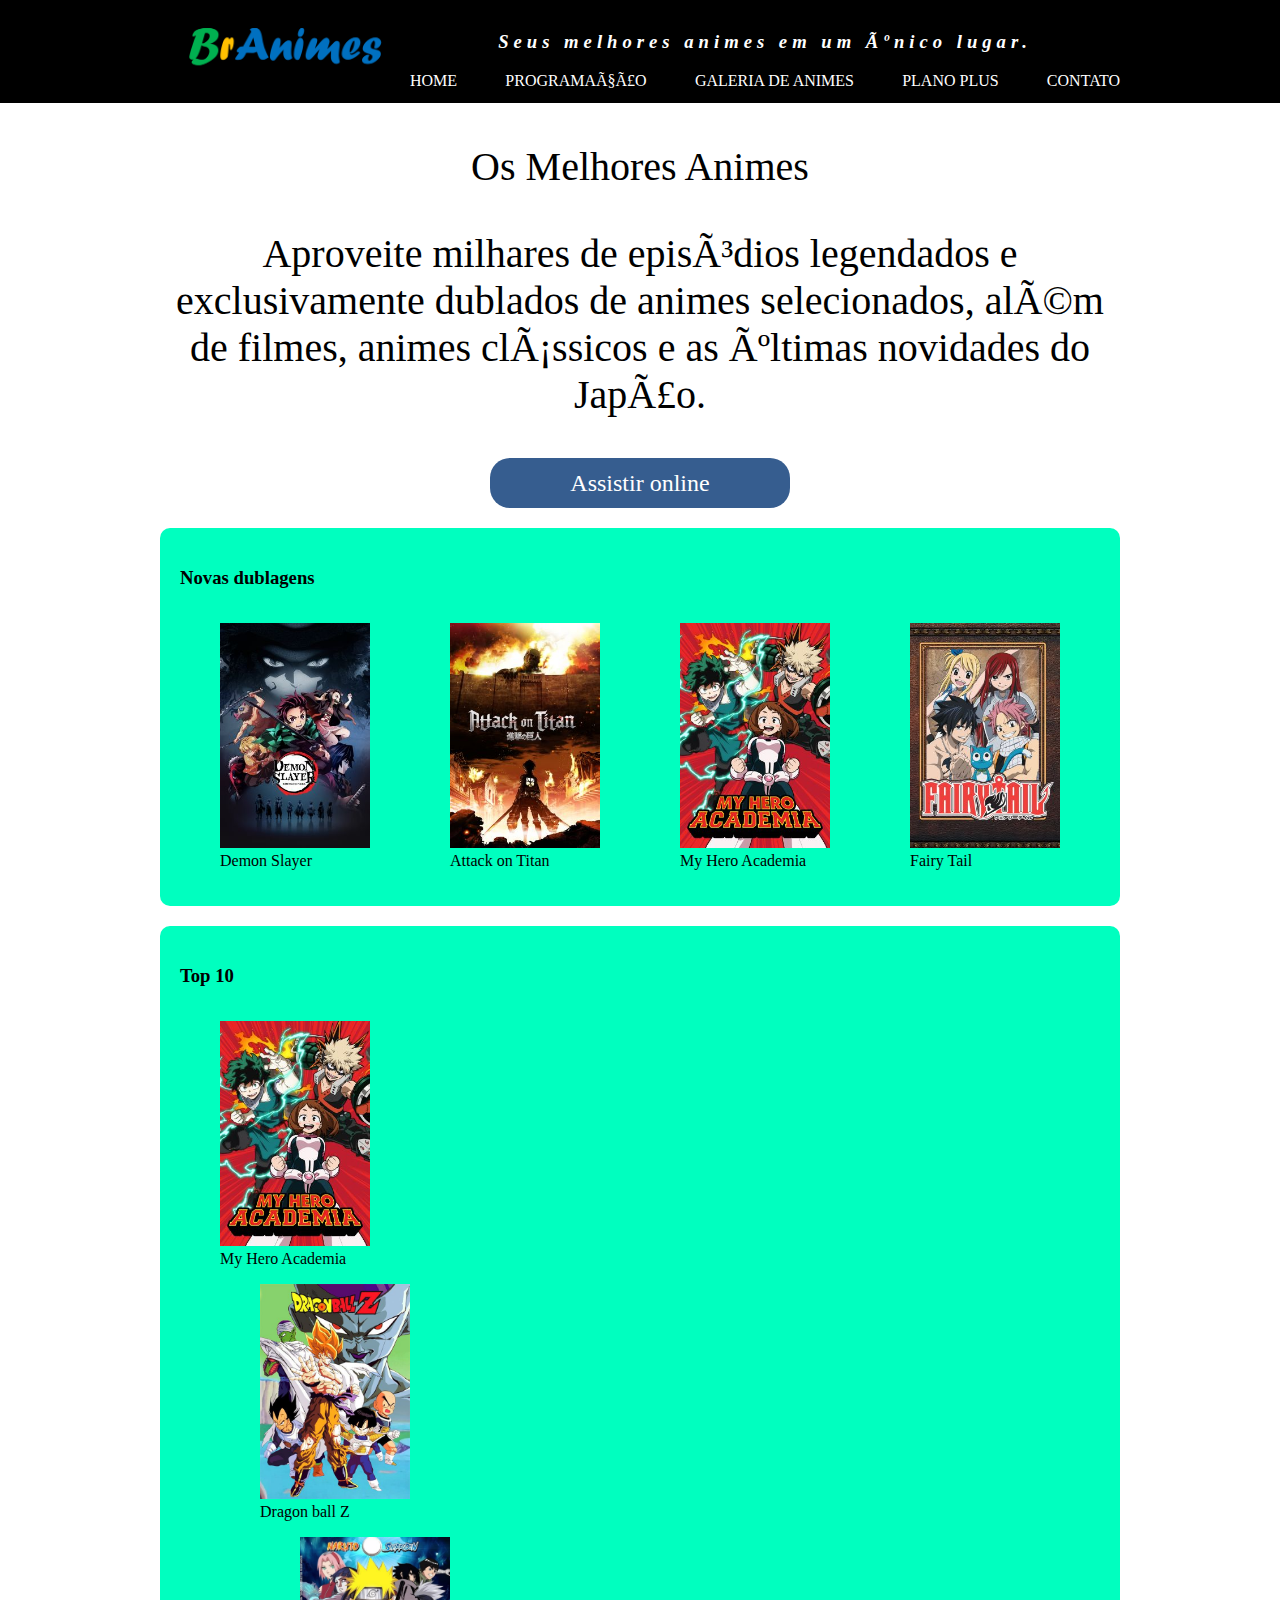
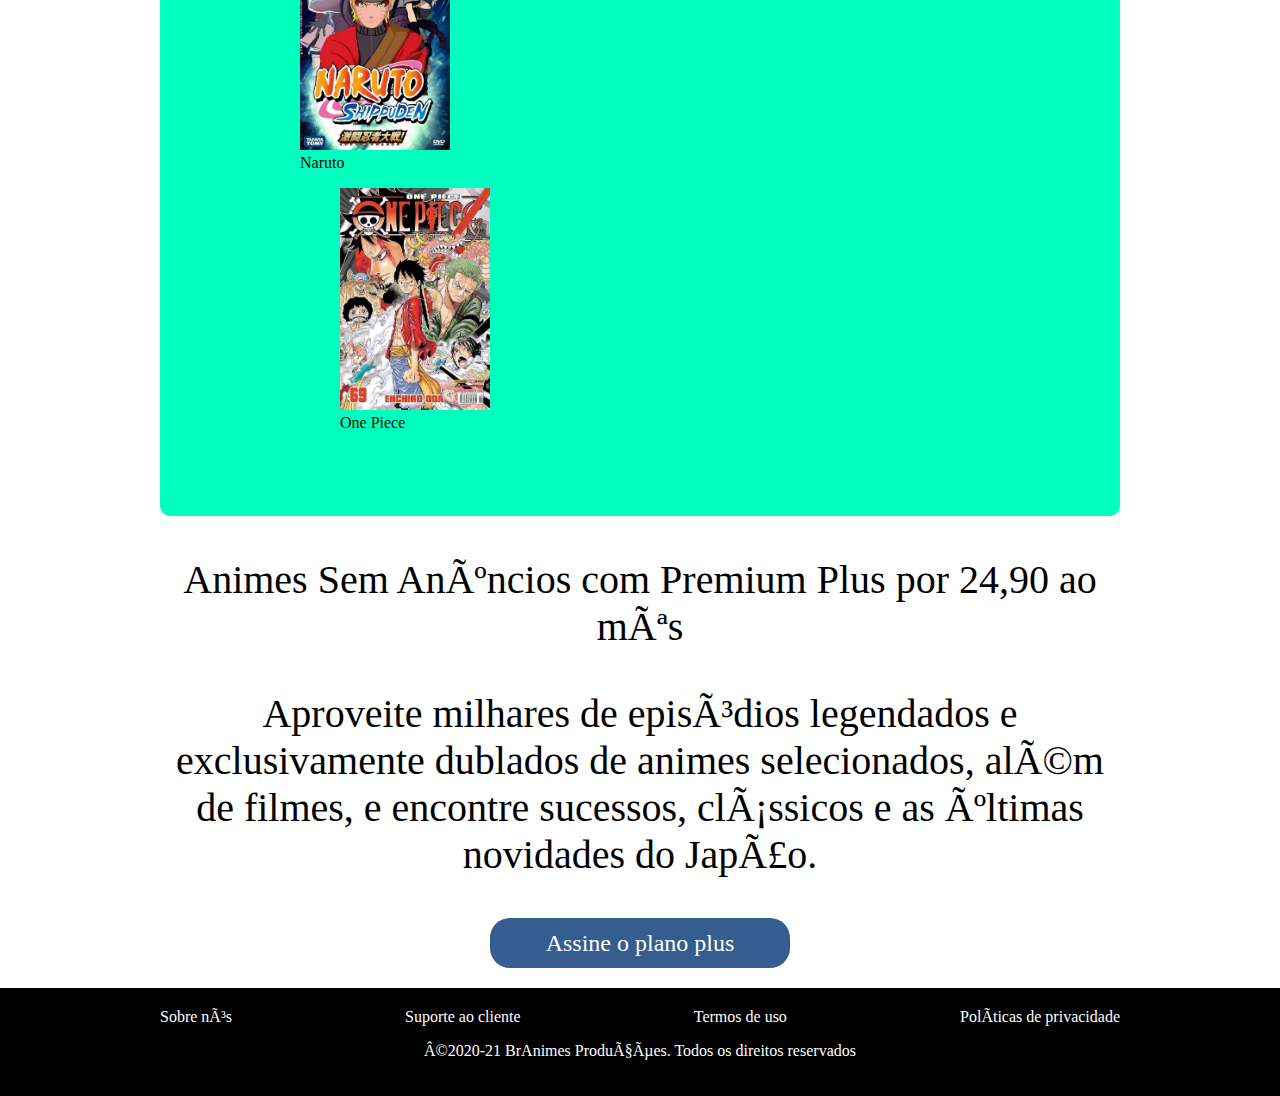
<file: index.html>
<!DOCTYPE html>
<html>
<head>
<metacharset="UTF-8">
<metaname="viewport" content="width=device-width, initial-scale=1.0">
<title>BRAnimes</title>
<link rel="shortcut icon" href="imagens/icone.png" type="image/x-icon">
<link rel="stylesheet" href="css/estilo.css">
</head>
<body>

<header>
    <div class="container">
        <section id="logo">
            <img src="imagens/logo.png">
        </section>
        <section id="direita">
            <p>Seus melhores animes em um único lugar.
            </p>
            <nav>
                <a href="index.html">Home</a>
                <a href="progamacao.html">Programação</a>
                <a href="galeria.html">Galeria de Animes</a>
                <a href="planos.html">Plano Plus</a>
                <a href="contato.html">Contato</a>        
            </nav>
        </section>
    </div>
</header>

<main>
    <section class="texto_banner">
        <p>Os Melhores Animes</p>
        <p> Aproveite milhares de episódios legendados e exclusivamente dublados de animes selecionados, além de filmes, animes clássicos e as últimas novidades do Japão.</p>
        <a href="#" id="assistir">Assistir online</a>      
    </section>
    <section class="destaque">
        <h3>Novas dublagens</h3>
            <div>
                <figure>
                    <img src="imagens/Demon Slayer.jpg">
                    <figcaption>Demon Slayer</figcaption>
                </figure>
                <figure>
                    <img src="imagens/AttackOnTitan.jpg">
                    <figcaption>Attack on Titan</figcaption>
                </figure>
                <figure>
                    <img src="imagens/My Hero Academia.jpg">
                    <figcaption>My Hero Academia</figcaption>
                </figure>
                <figure>
                    <img src="imagens/Fairy Tail.jpg">
                    <figcaption>Fairy Tail</figcaption>
                </figure>
            </div>
        </section>
        <section class="destaque">        
        <h3>Top 10</h3>
        <div>
            <figure>
                <img src="imagens/My Hero Academia.jpg">
                <figcaption>My Hero Academia</figcaption>
        <div>
            <figure>
                <img src="imagens/dragonballz.jpg">
                <figcaption>Dragon ball Z</figcaption>
        <div>
            <figure>
                <img src="imagens/naruto.jpg">
                <figcaption>Naruto</figcaption>
                 
            <figure>
                <img src="imagens/onepiece.jpg">
                <figcaption>One Piece</figcaption>
                 
            </figure>
        </div>
        
        



            </figure>
        </div>
    </section>
    <section class="texto_banner">
        <p>Animes Sem Anúncios com Premium Plus
        por 24,90 ao mês</p>
        <p>Aproveite milhares de episódios legendados e exclusivamente dublados de animes selecionados, além de
        filmes, e encontre sucessos, clássicos e as últimas novidades do Japão.</p>
        <a href="" id="assinar">Assine o plano plus</a>
        </section>

</main>
<footer>
    <div class="container">
        <nav>
            <a href="sobre.html">Sobre nós</a>
            <a href="suporte.html">Suporte ao cliente</a>
            <a href="termos.html">Termos de uso</a>
            <a href="politicas.html">Políticas de privacidade</a>
        </nav>
        <p>
            ©2020-21 BrAnimes Produções. Todos os direitos reservados
        </p>
    </div>


</footer>

</body>
</html>
</file>
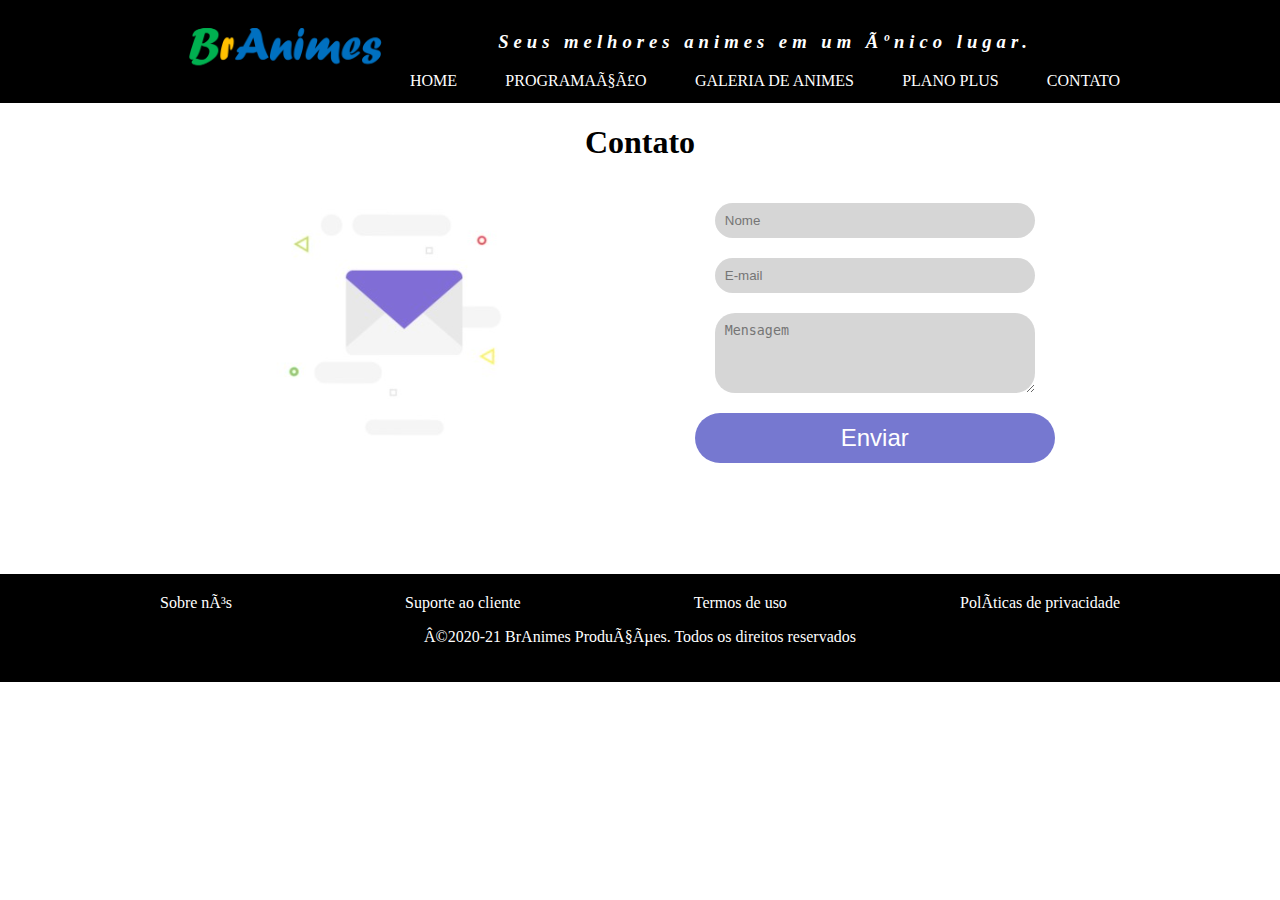
<file: contato.html>
<!DOCTYPE html>
<html>
<head>
<metacharset="UTF-8">
<metaname="viewport" content="width=device-width, initial-scale=1.0">
<title>BRAnimes</title>
<link rel="shortcut icon" href="imagens/icone.png" type="image/x-icon">
<link rel="stylesheet" href="css/estilo.css">
</head>
<body>

    <header>
        <div class="container">
            <section id="logo">
                <img src="imagens/logo.png">
            </section>
            <section id="direita">
                <p>Seus melhores animes em um único lugar.
                </p>
                <nav>
                    <a href="index.html">Home</a>
                    <a href="progamacao.html">Programação</a>
                    <a href="galeria.html">Galeria de Animes</a>
                    <a href="planos.html">Plano Plus</a>
                    <a href="contato.html">Contato</a>        
                </nav>
            </section>
        </div>
    </header>
    
<main>
    <h1>Contato</h1>
    <section id="contato">
        <figure>
            <img src="imagens/email.png">
        </figure>
        <form>
            <input type="text" name="txtnome" placeholder="Nome">
            <input type="text" name="txtemail" placeholder="E-mail">
            <textarea rows="4" cols="40" name="msg" placeholder="Mensagem"></textarea>
            <button type="submit">Enviar</button>
        </form>
    </section>
</main>
<footer>
    <div class="container">
        <nav>
            <a href="sobre.html">Sobre nós</a> 
            <a href="suporte.html">Suporte ao cliente</a>
            <a href="termos.html">Termos de uso</a>
            <a href="politicas.html">Políticas de privacidade</a>
        </nav>
        <p>
            ©2020-21 BrAnimes Produções. Todos os direitos reservados
        </p>
    </div>


</footer>

</body>
</html>
</file>
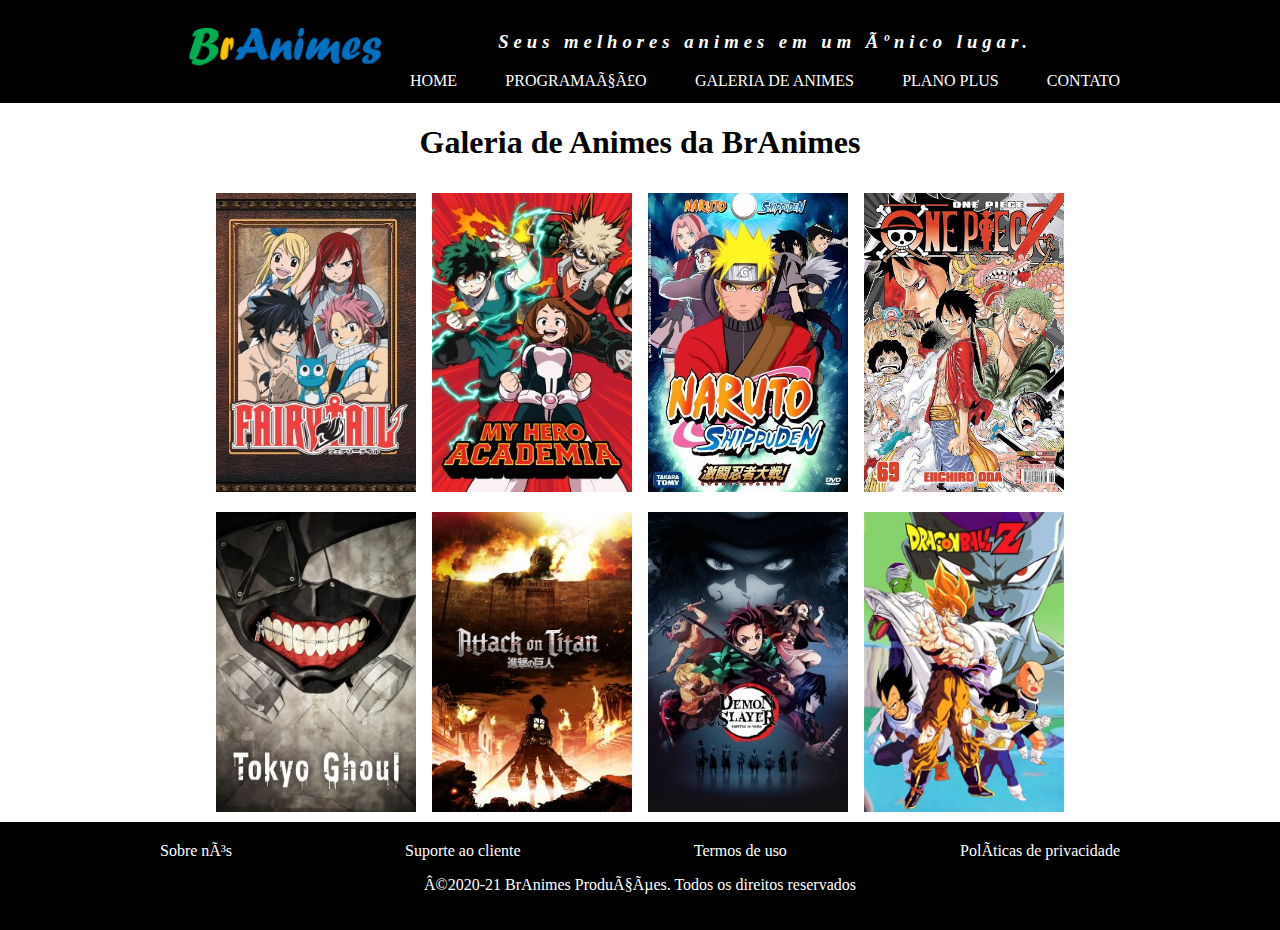
<file: galeria.html>
<!DOCTYPE html>
<html>
<head>
<metacharset="UTF-8">
<metaname="viewport" content="width=device-width, initial-scale=1.0">
<title>BRAnimes</title>
<link rel="shortcut icon" href="imagens/icone.png" type="image/x-icon">
<link rel="stylesheet" href="css/estilo.css">
</head>
<body>

    <header>
        <div class="container">
            <section id="logo">
                <img src="imagens/logo.png">
            </section>
            <section id="direita">
                <p>Seus melhores animes em um único lugar.
                </p>
                <nav>
                    <a href="index.html">Home</a>
                    <a href="progamacao.html">Programação</a>
                    <a href="galeria.html">Galeria de Animes</a>
                    <a href="planos.html">Plano Plus</a>
                    <a href="contato.html">Contato</a>        
                </nav>
            </section>
        </div>
    </header>
    
<main>
    <h1>Galeria de Animes da BrAnimes</h1>
    <section id="galeria">
        <img src="imagens/Fairy Tail.jpg">
        <img src="imagens/My Hero Academia.jpg">
        <img src="imagens/naruto.jpg">
        <img src="imagens/onepiece.jpg">
        <img src="imagens/Tokyo Ghoul.jpg">
        <img src="imagens/AttackOnTitan.jpg">
        <img src="imagens/Demon Slayer.jpg">
        <img src="imagens/dragonballz.jpg">
    </section>

</main>
<footer>
    <div class="container">
        <nav>
            <a href="sobre.html">Sobre nós</a>
            <a href="suporte.html">Suporte ao cliente</a>
            <a href="termos.html">Termos de uso</a>
            <a href="politicas.html">Políticas de privacidade</a>
        </nav>
        <p>
            ©2020-21 BrAnimes Produções. Todos os direitos reservados
        </p>
    </div>


</footer>

</body>
</html>
</file>
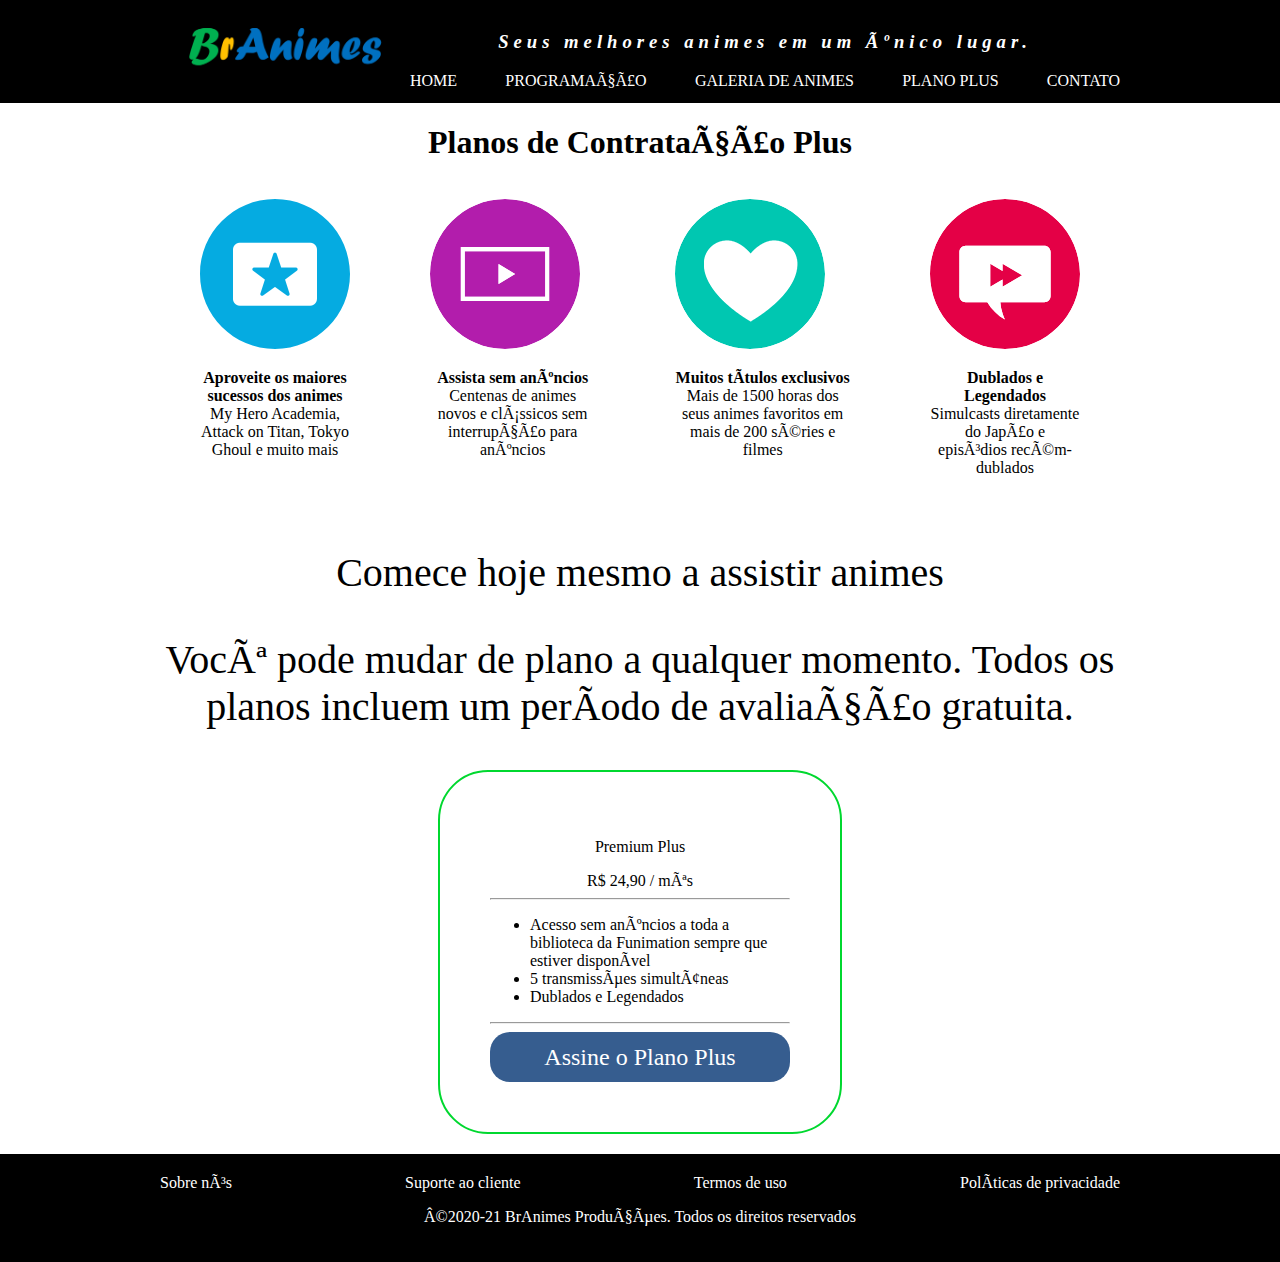
<file: planos.html>
<!DOCTYPE html>
<html>
<head>
<metacharset="UTF-8">
<metaname="viewport" content="width=device-width, initial-scale=1.0">
<title>BRAnimes</title>
<link rel="shortcut icon" href="imagens/icone.png" type="image/x-icon">
<link rel="stylesheet" href="css/estilo.css">
</head>
<body>

    <header>
        <div class="container">
            <section id="logo">
                <img src="imagens/logo.png">
            </section>
            <section id="direita">
                <p>Seus melhores animes em um único lugar.
                </p>
                <nav>
                    <a href="index.html">Home</a>
                    <a href="progamacao.html">Programação</a>
                    <a href="galeria.html">Galeria de Animes</a>
                    <a href="planos.html">Plano Plus</a>
                    <a href="contato.html">Contato</a>        
                </nav>
            </section>
        </div>
    </header>
    
<main>
    <h1>Planos de Contratação Plus</h1>
    <section id="destaque_plus">
        <figure>
            <img src="imagens/sucessos.png">
            <p>
                <strong>Aproveite os maiores sucessos dos animes</strong><br>My Hero Academia, Attack on Titan, Tokyo Ghoul e muito mais

            </p>
            
        </figure>
        <figure>
            <img src="imagens/anuncios.png">
            <p>
                <strong>Assista sem anúncios</strong><br>Centenas de animes novos e clássicos sem interrupção para anúncios
            </p>
        </figure>
        <figure>
            <img src="imagens/exclusivos.png">
            <p>
                <strong>Muitos títulos exclusivos</strong><br>Mais de 1500 horas dos seus animes favoritos em mais de 200 séries e filmes

            </p>
        </figure>
        <figure>
            <img src="imagens/dublados.png">
            <p>
                <strong>Dublados e Legendados</strong><br>Simulcasts diretamente do Japão e episódios recém-dublados

            </p>
        </figure>
    </section>
    <section class="texto_banner">
        <p>Comece hoje mesmo a assistir animes</p>
        <p>Você pode mudar de plano a qualquer momento. Todos os planos incluem um período de avaliação gratuita.</p>
    </section>
    <section class="planos">
                <p>Premium Plus</p>
        <span>R$ 24,90 / mês</span>
    
    <hr>
    <ul>
        <li>Acesso sem anúncios a toda a biblioteca da Funimation sempre que estiver disponível</li>
        <li>5 transmissões simultâneas</li>
        <li>Dublados e Legendados</li>  
    </ul>
    <hr>
    <a href="" id="assinar">Assine o Plano Plus</a>
    </section>


</main>
<footer>
    <div class="container">
        <nav>
            <a href="sobre.html">Sobre nós</a>
            <a href="suporte.html">Suporte ao cliente</a>
            <a href="termos.html">Termos de uso</a>
            <a href="politicas.html">Políticas de privacidade</a>
        </nav>
        <p>
            ©2020-21 BrAnimes Produções. Todos os direitos reservados
        </p>
    </div>


</footer>

</body>
</html>
</file>
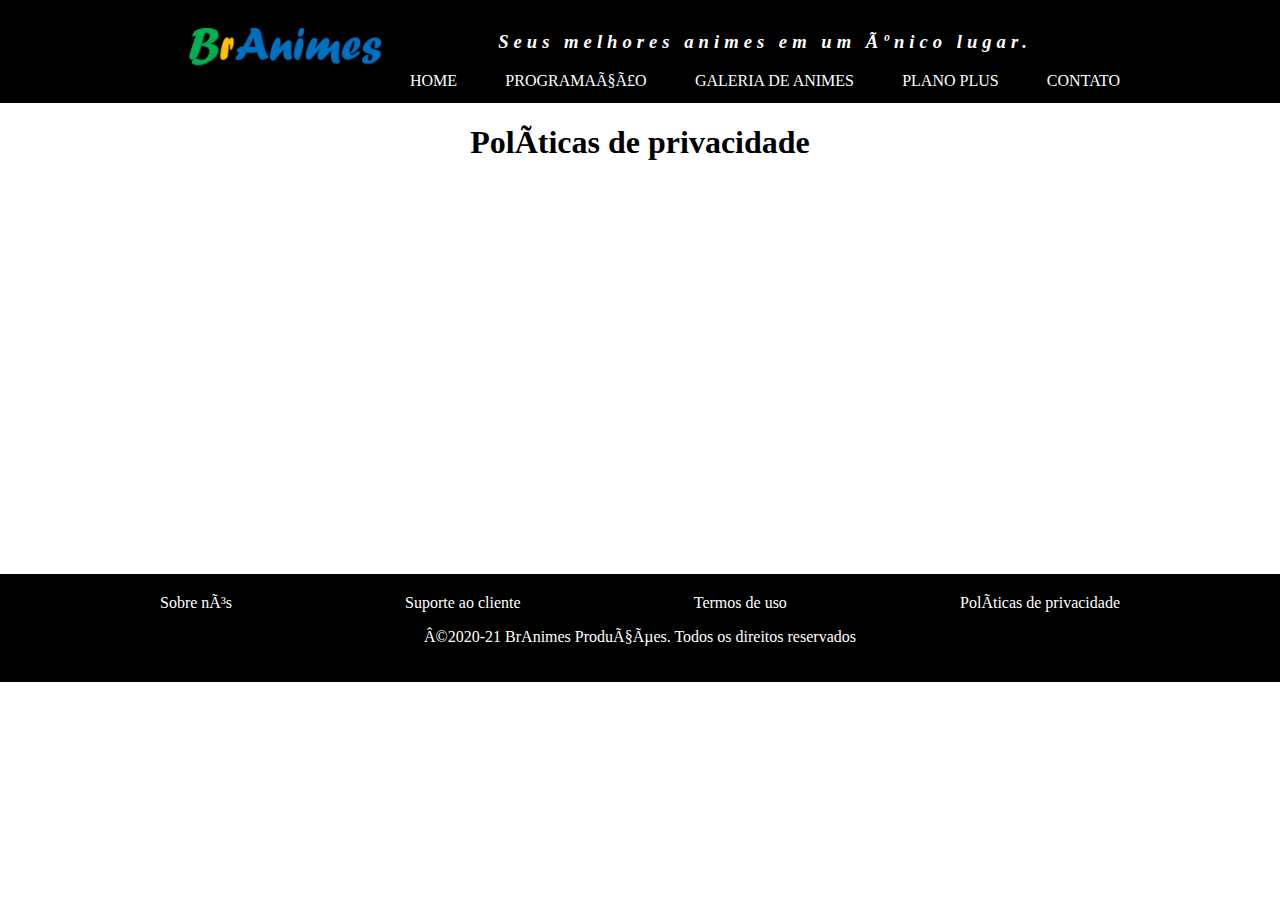
<file: politicas.html>
<!DOCTYPE html>
<html>
<head>
<metacharset="UTF-8">
<metaname="viewport" content="width=device-width, initial-scale=1.0">
<title>BRAnimes</title>
<link rel="shortcut icon" href="imagens/icone.png" type="image/x-icon">
<link rel="stylesheet" href="css/estilo.css">
</head>
<body>

    <header>
        <div class="container">
            <section id="logo">
                <img src="imagens/logo.png">
            </section>
            <section id="direita">
                <p>Seus melhores animes em um único lugar.
                </p>
                <nav>
                    <a href="index.html">Home</a>
                    <a href="progamacao.html">Programação</a>
                    <a href="galeria.html">Galeria de Animes</a>
                    <a href="planos.html">Plano Plus</a>
                    <a href="contato.html">Contato</a>        
                </nav>
            </section>
        </div>
    </header>
    
<main>
    <h1>Políticas de privacidade</h1>

</main>
<footer>
    <div class="container">
        <nav>
            <a href="sobre.html">Sobre nós</a>
            <a href="suporte.html">Suporte ao cliente</a>
            <a href="termos.html">Termos de uso</a>
            <a href="politicas.html">Políticas de privacidade</a>
        </nav>
        <p>
            ©2020-21 BrAnimes Produções. Todos os direitos reservados
        </p>
    </div>


</footer>

</body>
</html>
</file>
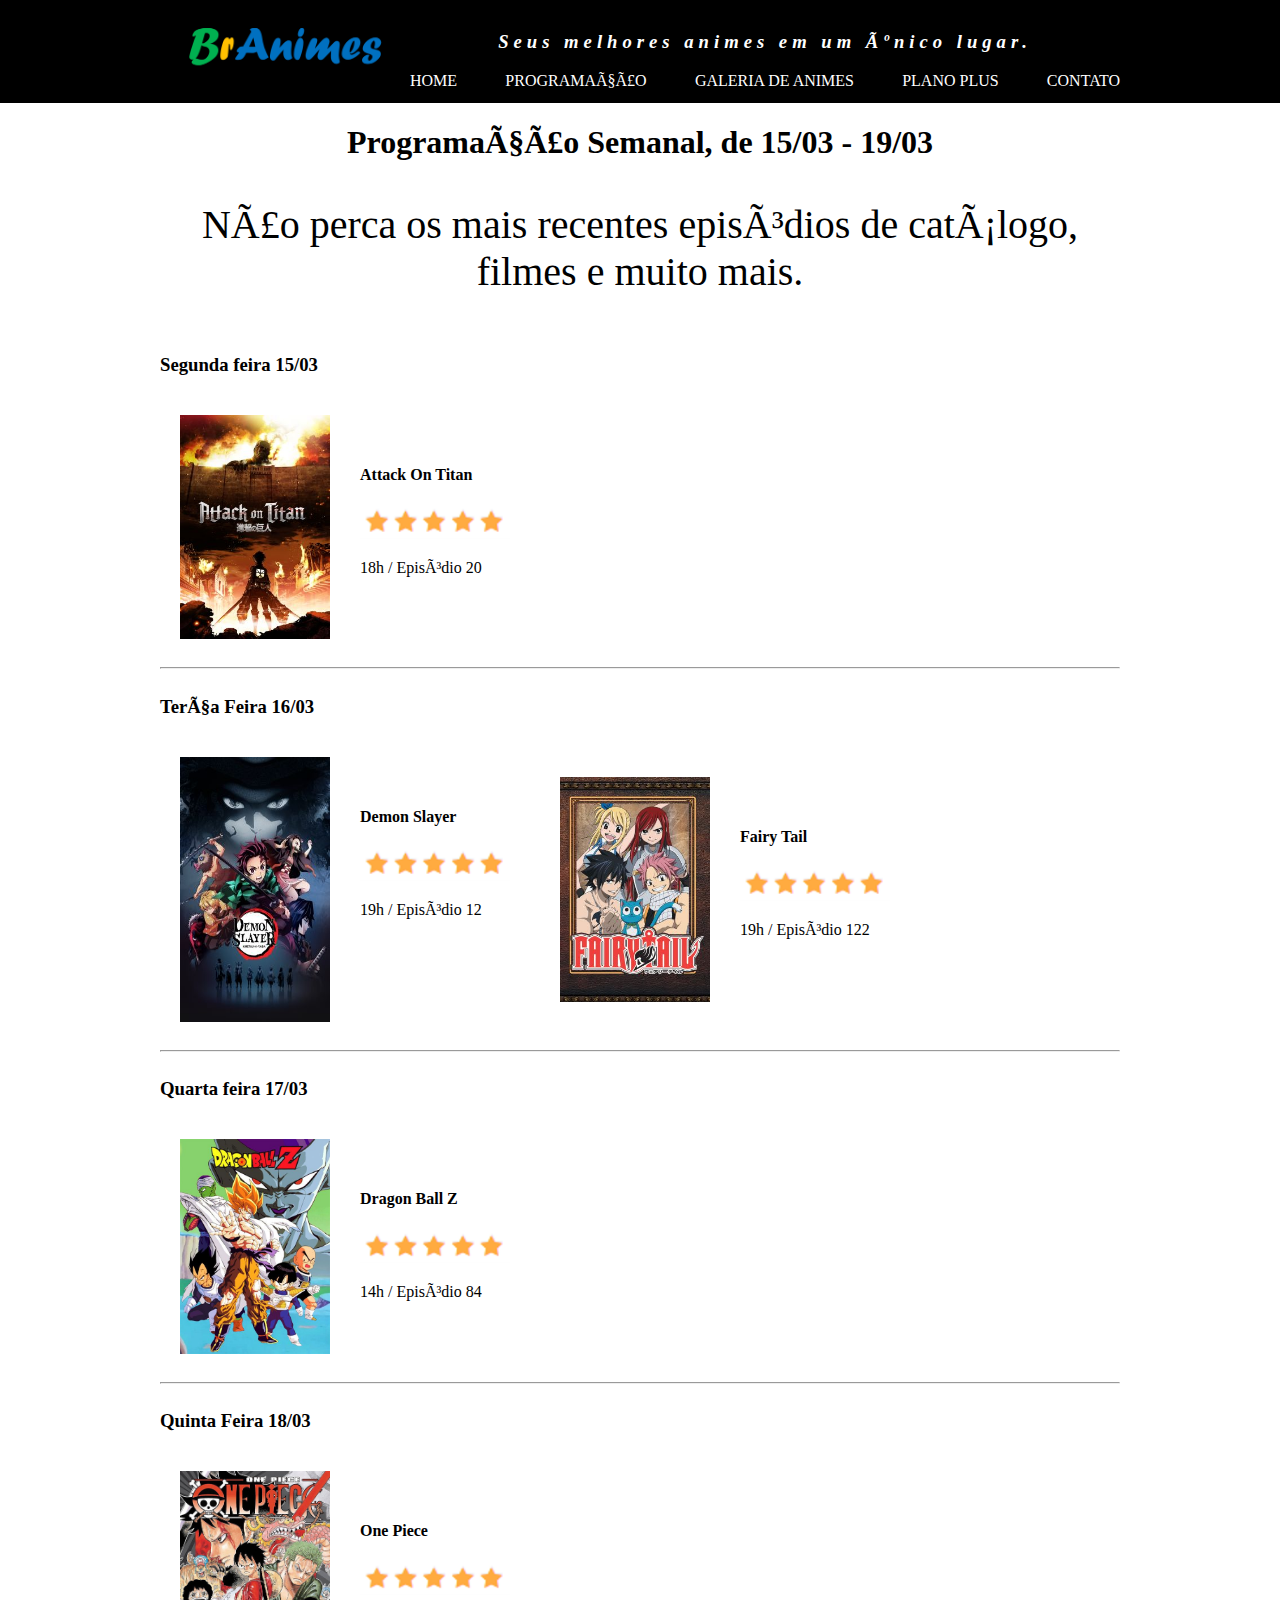
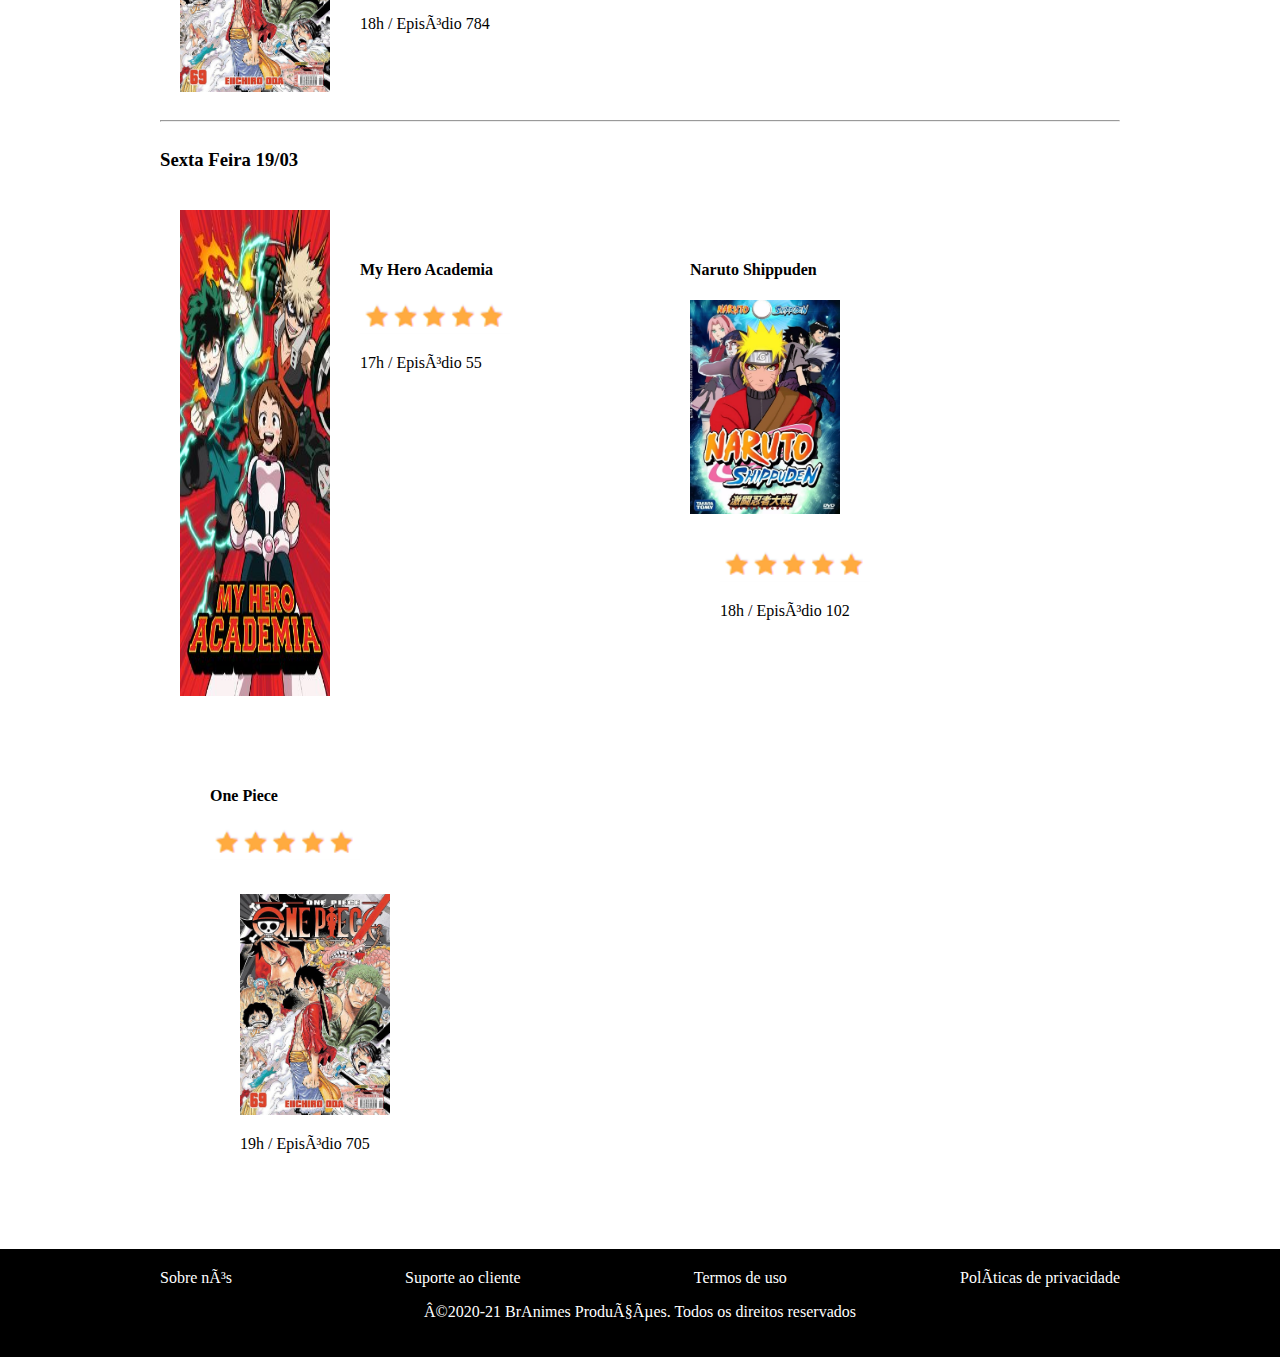
<file: progamacao.html>
<!DOCTYPE html>
<html>
<head>
<metacharset="UTF-8">
<metaname="viewport" content="width=device-width, initial-scale=1.0">
<title>BRAnimes</title>
<link rel="shortcut icon" href="imagens/icone.png" type="image/x-icon">
<link rel="stylesheet" href="css/estilo.css">
</head>
<body>

    <header>
        <div class="container">
            <section id="logo">
                <img src="imagens/logo.png">
            </section>
            <section id="direita">
                <p>Seus melhores animes em um único lugar.
                </p>
                <nav>
                    <a href="index.html">Home</a>
                    <a href="progamacao.html">Programação</a>
                    <a href="galeria.html">Galeria de Animes</a>
                    <a href="planos.html">Plano Plus</a>
                    <a href="contato.html">Contato</a>        
                </nav>
            </section>
        </div>
    </header>
    
<main>
    <h1>Programação Semanal, de 15/03 - 19/03</h1>
    <section class="texto_banner">
        <p>   Não perca os mais recentes episódios de catálogo, filmes e muito mais. </p>
    </section>
    <section class="programacao">
        <h3>Segunda feira 15/03</h3>
        <article>
            <img src="imagens/AttackOnTitan.jpg">
            <section>
                <h4>Attack On Titan</h4>
                <img src="imagens/star.png">
                <p>18h / Episódio 20</p>
            </section>
        </article>
    </section>
    <hr>
    <section class="programacao">
        <h3>Terça Feira 16/03</h3>
        <article>
            <img src="imagens/Demon Slayer.jpg">
            <section>
                <h4>Demon Slayer</h4>
                <img src="imagens/star.png">
                <p>19h / Episódio 12</p>
            </section>
            <article>
                <img src="imagens/Fairy Tail.jpg">
                <section>
                    <h4>Fairy Tail</h4>
                    <img src="imagens/star.png">
                    <p>19h / Episódio 122</p>
                </section>
            </article>
        </article>
    </section>
    <hr>
    <section class="programacao">
        <h3>Quarta feira 17/03</h3>
        <article>
            <img src="imagens/dragonballz.jpg">
            <section>
                <h4>Dragon Ball Z</h4>
                <img src="imagens/star.png">
                <p>14h / Episódio 84</p>
            </section>
        </article>
    </section>
    <hr>
    <section class="programacao">
        <h3>Quinta Feira 18/03</h3>
        <article>
            <img src="imagens/onepiece.jpg">
            <section>
                <h4>One Piece</h4>
                <img src="imagens/star.png">
                <p>18h / Episódio 784</p>
            </section>
        </article>
    </section>
    <hr>
    <section class="programacao">
        <h3>Sexta Feira 19/03</h3>
        <article>
            <img src="imagens/My Hero Academia.jpg">
            <section>
                <h4>My Hero Academia</h4>
                <img src="imagens/star.png">
                <p>17h / Episódio 55</p>
            </section>
        </article>
        <article>
        <section>
            <h4>Naruto Shippuden</h4>
            <img src="imagens/naruto.jpg">
            <section>
                <img src="imagens/star.png">
                <p>18h / Episódio 102</p>
            </section>
        </section>
        </article>
        <article>
            <section>
                <h4>One Piece</h4>
                <img src="imagens/star.png">
                <section>
                    <img src="imagens/onepiece.jpg">
                    <p>19h / Episódio 705</p>
                </section>
            </section>
        </article>


    </section>

</main>
<footer>
    <div class="container">
        <nav>
            <a href="sobre.html">Sobre nós</a>
            <a href="suporte.html">Suporte ao cliente</a>
            <a href="termos.html">Termos de uso</a>
            <a href="politicas.html">Políticas de privacidade</a>
        </nav>
        <p>
            ©2020-21 BrAnimes Produções. Todos os direitos reservados
        </p>
    </div>


</footer>

</body>
</html>
</file>
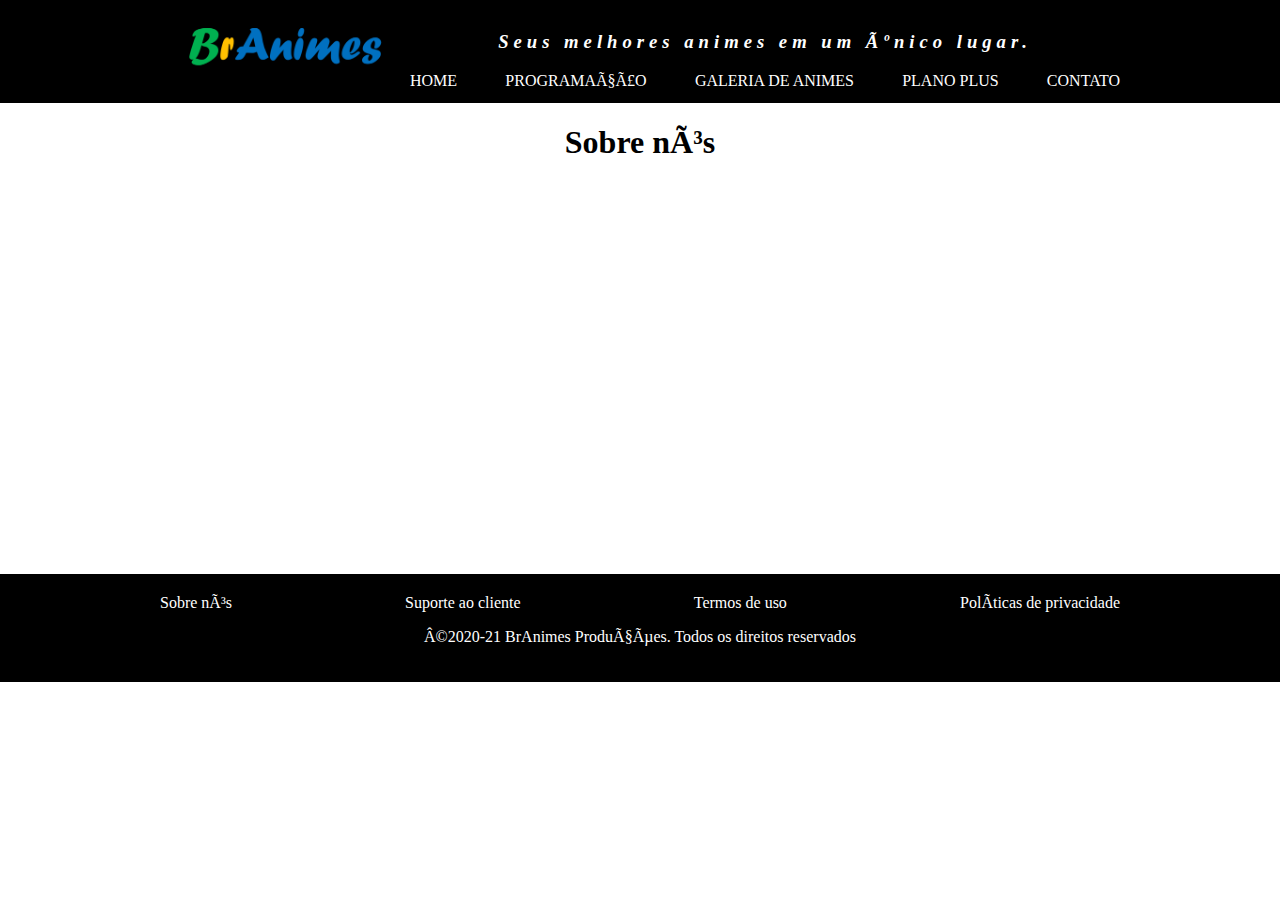
<file: sobre.html>
<!DOCTYPE html>
<html>
<head>
<metacharset="UTF-8">
<metaname="viewport" content="width=device-width, initial-scale=1.0">
<title>BRAnimes</title>
<link rel="shortcut icon" href="imagens/icone.png" type="image/x-icon">
<link rel="stylesheet" href="css/estilo.css">
</head>
<body>

    <header>
        <div class="container">
            <section id="logo">
                <img src="imagens/logo.png">
            </section>
            <section id="direita">
                <p>Seus melhores animes em um único lugar.
                </p>
                <nav>
                    <a href="index.html">Home</a>
                    <a href="progamacao.html">Programação</a>
                    <a href="galeria.html">Galeria de Animes</a>
                    <a href="planos.html">Plano Plus</a>
                    <a href="contato.html">Contato</a>        
                </nav>
            </section>
        </div>
    </header>
    
<main>
    <h1>Sobre nós</h1>

</main>
<footer>
    <div class="container">
        <nav>
            <a href="sobre.html">Sobre nós</a>
            <a href="suporte.html">Suporte ao cliente</a>
            <a href="termos.html">Termos de uso</a>
            <a href="politicas.html">Políticas de privacidade</a>
        </nav>
        <p>
            ©2020-21 BrAnimes Produções. Todos os direitos reservados
        </p>
    </div>


</footer>

</body>
</html>
</file>
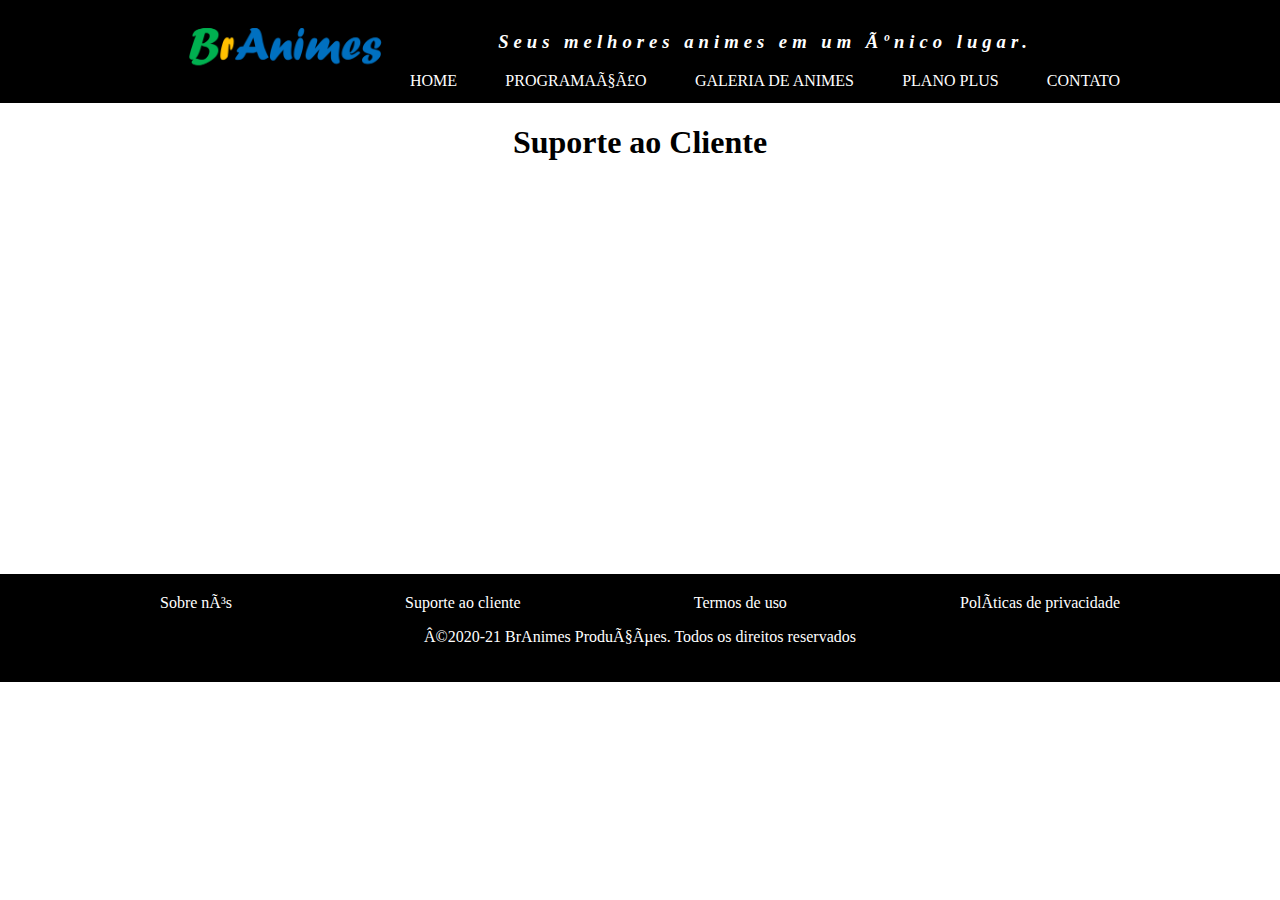
<file: suporte.html>
<!DOCTYPE html>
<html>
<head>
<metacharset="UTF-8">
<metaname="viewport" content="width=device-width, initial-scale=1.0">
<title>BRAnimes</title>
<link rel="shortcut icon" href="imagens/icone.png" type="image/x-icon">
<link rel="stylesheet" href="css/estilo.css">
</head>
<body>

    <header>
        <div class="container">
            <section id="logo">
                <img src="imagens/logo.png">
            </section>
            <section id="direita">
                <p>Seus melhores animes em um único lugar.
                </p>
                <nav>
                    <a href="index.html">Home</a>
                    <a href="progamacao.html">Programação</a>
                    <a href="galeria.html">Galeria de Animes</a>
                    <a href="planos.html">Plano Plus</a>
                    <a href="contato.html">Contato</a>        
                </nav>
            </section>
        </div>
    </header>
    
<main>
    <h1>Suporte ao Cliente</h1>

</main>
<footer>
    <div class="container">
        <nav>
            <a href="sobre.html">Sobre nós</a>
            <a href="suporte.html">Suporte ao cliente</a>
            <a href="termos.html">Termos de uso</a>
            <a href="politicas.html">Políticas de privacidade</a>
        </nav>
        <p>
            ©2020-21 BrAnimes Produções. Todos os direitos reservados
        </p>
    </div>


</footer>

</body>
</html>
</file>
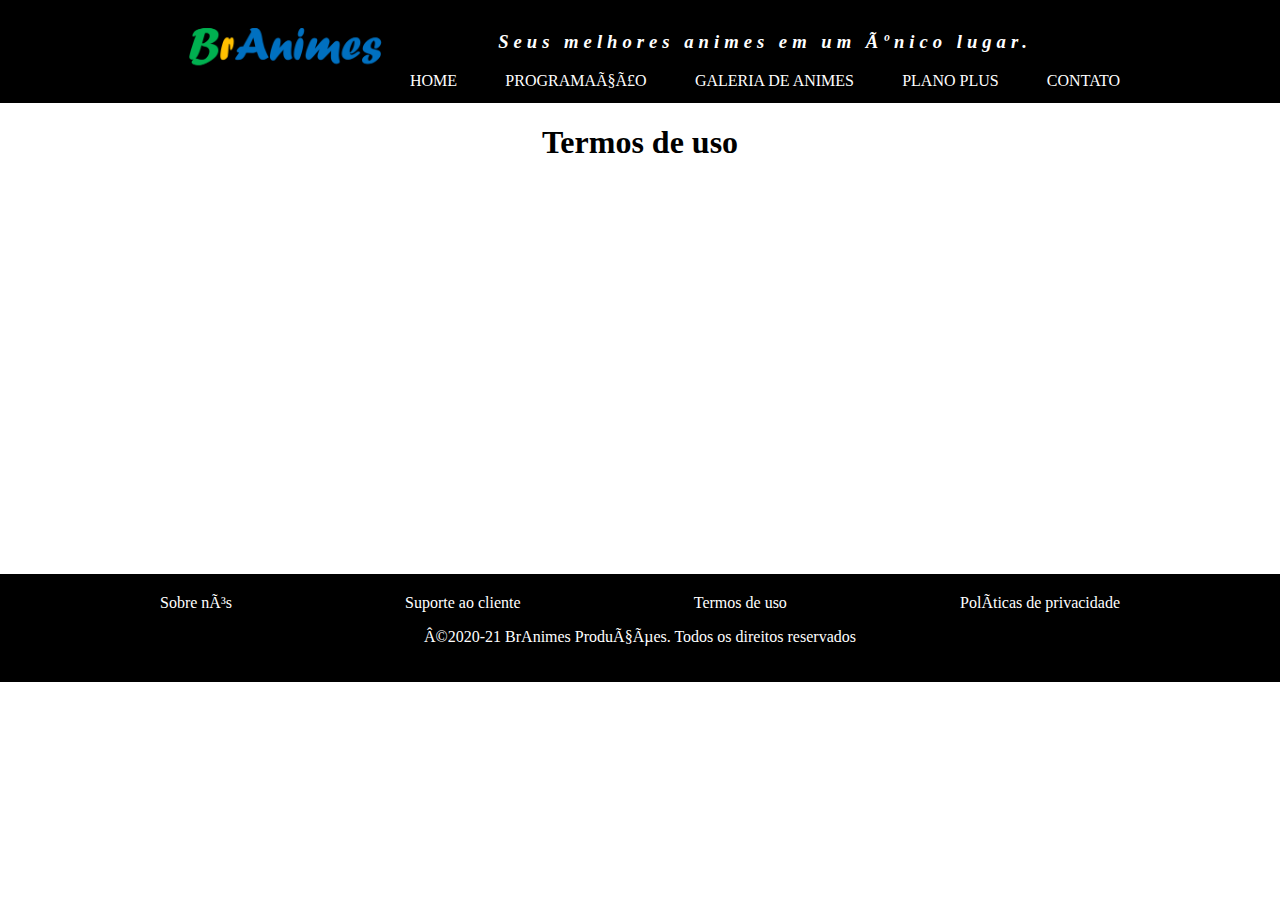
<file: termos.html>
<!DOCTYPE html>
<html>
<head>
<metacharset="UTF-8">
<metaname="viewport" content="width=device-width, initial-scale=1.0">
<title>BRAnimes</title>
<link rel="shortcut icon" href="imagens/icone.png" type="image/x-icon">
<link rel="stylesheet" href="css/estilo.css">
</head>
<body>

    <header>
        <div class="container">
            <section id="logo">
                <img src="imagens/logo.png">
            </section>
            <section id="direita">
                <p>Seus melhores animes em um único lugar.
                </p>
                <nav>
                    <a href="index.html">Home</a>
                    <a href="progamacao.html">Programação</a>
                    <a href="galeria.html">Galeria de Animes</a>
                    <a href="planos.html">Plano Plus</a>
                    <a href="contato.html">Contato</a>        
                </nav>
            </section>
        </div>
    </header>
    
<main>
    <h1>Termos de uso</h1>

</main>
<footer>
    <div class="container">
        <nav>
            <a href="sobre.html">Sobre nós</a>
            <a href="suporte.html">Suporte ao cliente</a>
            <a href="termos.html">Termos de uso</a>
            <a href="politicas.html">Políticas de privacidade</a>
        </nav>
        <p>
            ©2020-21 BrAnimes Produções. Todos os direitos reservados
        </p>
    </div>


</footer>

</body>
</html>
</file>
<file: css/estilo.css>
body{
    padding: 0;
    margin: 0;
}
.container{
    width: 960px;
    margin: auto;

}
header{
    background-color: #000000;
    color: #ffffff;

}
header .container{
    display: flex;
    align-items: center;
}
#logo{
    width: 250px;
}
#logo img{
    width: 100%;
}
#direita{
    flex-grow: 1;
    text-align: center;
}
#direita p{
    letter-spacing: 5px;
    font-size: 14pt;
    font-style: italic;
    font-weight: bold;    
}
header nav{
    display: flex;
    justify-content: space-between;
}
header nav a{
    text-decoration: none;
    color:#ffffff;
    padding: 5x;
    text-transform: uppercase;    
}
header nav a:hover{
    background-color: #ffff00;
    color:#000000;
}
footer{
    background-color: #000000;
    color: #ffffff;
    text-align: center;
    padding: 20px;
}
footer nav{
    display: flex;
    justify-content: space-between;
}
footer nav a{
    text-decoration: none;
    color: #ffffff;
}
footer nav a:hover{
    color: #ffff00;
    text-decoration: overline underline;
}
main{
    margin: auto;
    width: 960px;
    min-height: 450px;
}
main h1{
    text-align: center;
}
.texto_banner{
    font-size: 30pt;
    text-align: center;
    margin: 20px 0px;
}
#assistir{
    text-decoration: none;
    background-color: #365d8f;
    display: block;
    width: 300px;
    height: 50px;
    color: #ffffff;
    margin: auto;
    font-size: 18pt;
    line-height: 50px;
    border-radius: 20px;
}
.destaque{
    background-color: #00ffbf;
    margin-top: 20px;
    margin-bottom: 20px;
    padding: 20px;
    border-radius: 10px;
    box-shadow: 0x 0px 5px #0000;
}
.destaque div{
    display: flex;
}
.destaque figure img{
    width: 150px;
}
#assinar{
    text-decoration: none;
    display: block;
    width: 300px;
    height: 50px;
    line-height: 50px;
    font-size: 18pt;
   color: #ffffff;
   margin: auto;
   border-radius: 20px;
   background-color: #365d8f;
}
.programacao{
    display: flex;
    flex-wrap: wrap;   
}
.programacao h3{
    width: 100%;
}
.programacao article img{
    width: 150px;
}
.programacao article{
    width: 50%;
    display: flex;
    padding: 20px;
    box-sizing: border-box;
    font-family: Verdana;
}
.programacao article section{
    padding: 30px;
}
#galeria{
    display: flex;
    flex-wrap: wrap;
    justify-content: center;
}
#galeria img{
    width: 200px;
    margin: 10px 8px;
}
#destaque_plus{
    display: flex;
    justify-content: space-between;
}
#destaque_plus p{
    text-align: center;
}
.planos{
    width: 300px;
    text-align: center;
    margin: 20px auto;
    border: 2px solid #00d82f;
    border-radius: 50px ;
    padding: 50px;
}
.planos ul{
    text-align: left;
}
.planos p span{
    font-size: 22pt;
    color: #ff0000;
}
#contato{
    display: flex;
    justify-content: space-around;
}
input, textarea{
    display: block;
    background-color: #cccccccc;
    margin: 20px;
    padding: 10px;
    width: 300px;
    border-radius: 20px;
    border: none;
}
#contato button{
    font-size: 18pt;
    width: 100%;
    height: 50px;
    color: #ffffff;
    background-color: #1215ad93;
    border-radius: 50px;
    border: none;
}
</file>
